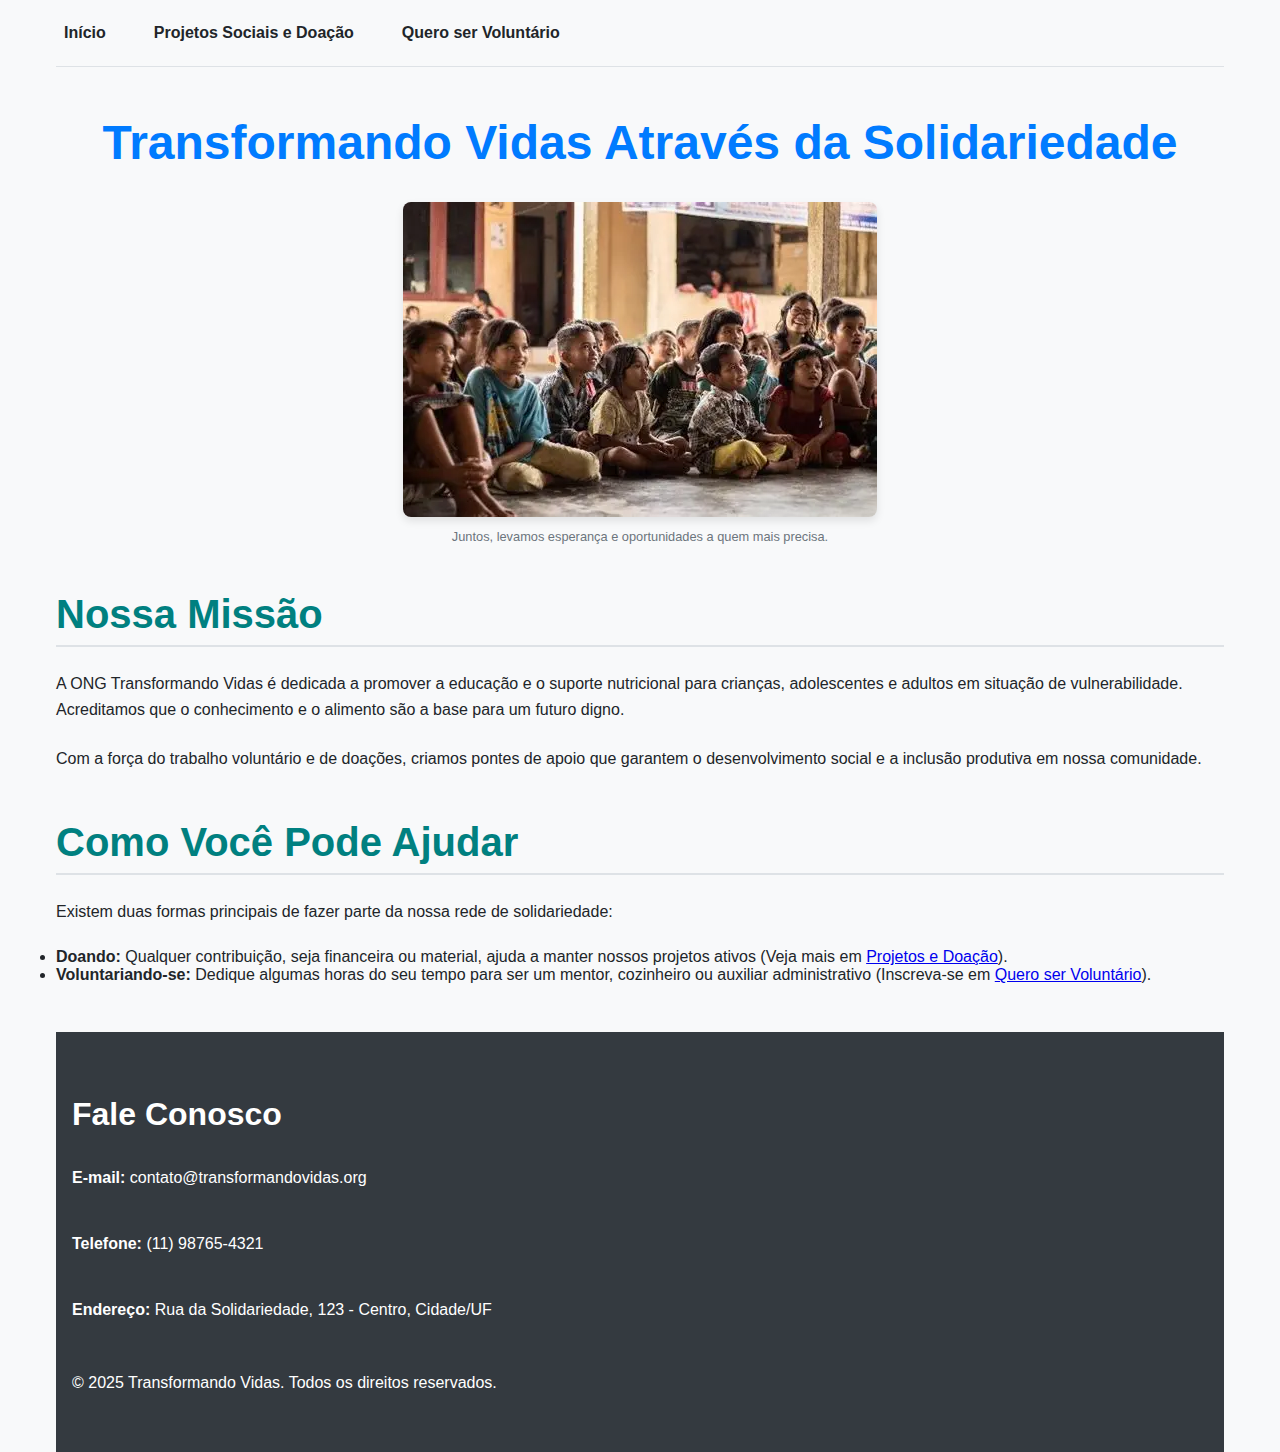
<file: index.html>
<!DOCTYPE html>
<html lang="pt-br">
<head>
    <meta charset="UTF-8">
    <meta name="viewport" content="width=device-width, initial-scale=1.0">
    <title>Projetos e Doação - Transformando Vidas</title>
    <link rel="stylesheet" href="css/style.css">
</head>
<body>
    
    <div class="container">
        
        <header>
            <nav>
                <ul>
                    <li><a href="index.html">Início</a></li>
                    <li><a href="projetos.html">Projetos Sociais e Doação</a></li>
                    <li><a href="cadastro.html">Quero ser Voluntário</a></li>
                </ul>
            </nav>
        </header>

        <main>
           <h1>Transformando Vidas Através da Solidariedade</h1>

    <figure>
        <img src="img/OIP.webp" alt="Pessoas voluntárias ajudando.">
        <figcaption>Juntos, levamos esperança e oportunidades a quem mais precisa.</figcaption>
    </figure>

    <section>
        <h2>Nossa Missão</h2>
        <p>A ONG Transformando Vidas é dedicada a promover a educação e o suporte nutricional para crianças, adolescentes e adultos em situação de vulnerabilidade. Acreditamos que o conhecimento e o alimento são a base para um futuro digno.</p>
        <p>Com a força do trabalho voluntário e de doações, criamos pontes de apoio que garantem o desenvolvimento social e a inclusão produtiva em nossa comunidade.</p>
    </section>

    <section>
        <h2>Como Você Pode Ajudar</h2>
        <p>Existem duas formas principais de fazer parte da nossa rede de solidariedade:</p>
        <ul>
            <li><strong>Doando:</strong> Qualquer contribuição, seja financeira ou material, ajuda a manter nossos projetos ativos (Veja mais em <a href="projetos.html">Projetos e Doação</a>).</li>
            <li><strong>Voluntariando-se:</strong> Dedique algumas horas do seu tempo para ser um mentor, cozinheiro ou auxiliar administrativo (Inscreva-se em <a href="cadastro.html">Quero ser Voluntário</a>).</li>
        </ul>
    </section> 
            
        </main>

        <footer>
            <section>
                <h3>Fale Conosco</h3>
                <p><strong>E-mail:</strong> contato@transformandovidas.org</p>
                <p><strong>Telefone:</strong> (11) 98765-4321</p>
                <p><strong>Endereço:</strong> Rua da Solidariedade, 123 - Centro, Cidade/UF</p>
            </section>
            <p>&copy; 2025 Transformando Vidas. Todos os direitos reservados.</p>
        </footer>
        
    </div>

</body>
</html>
</file>
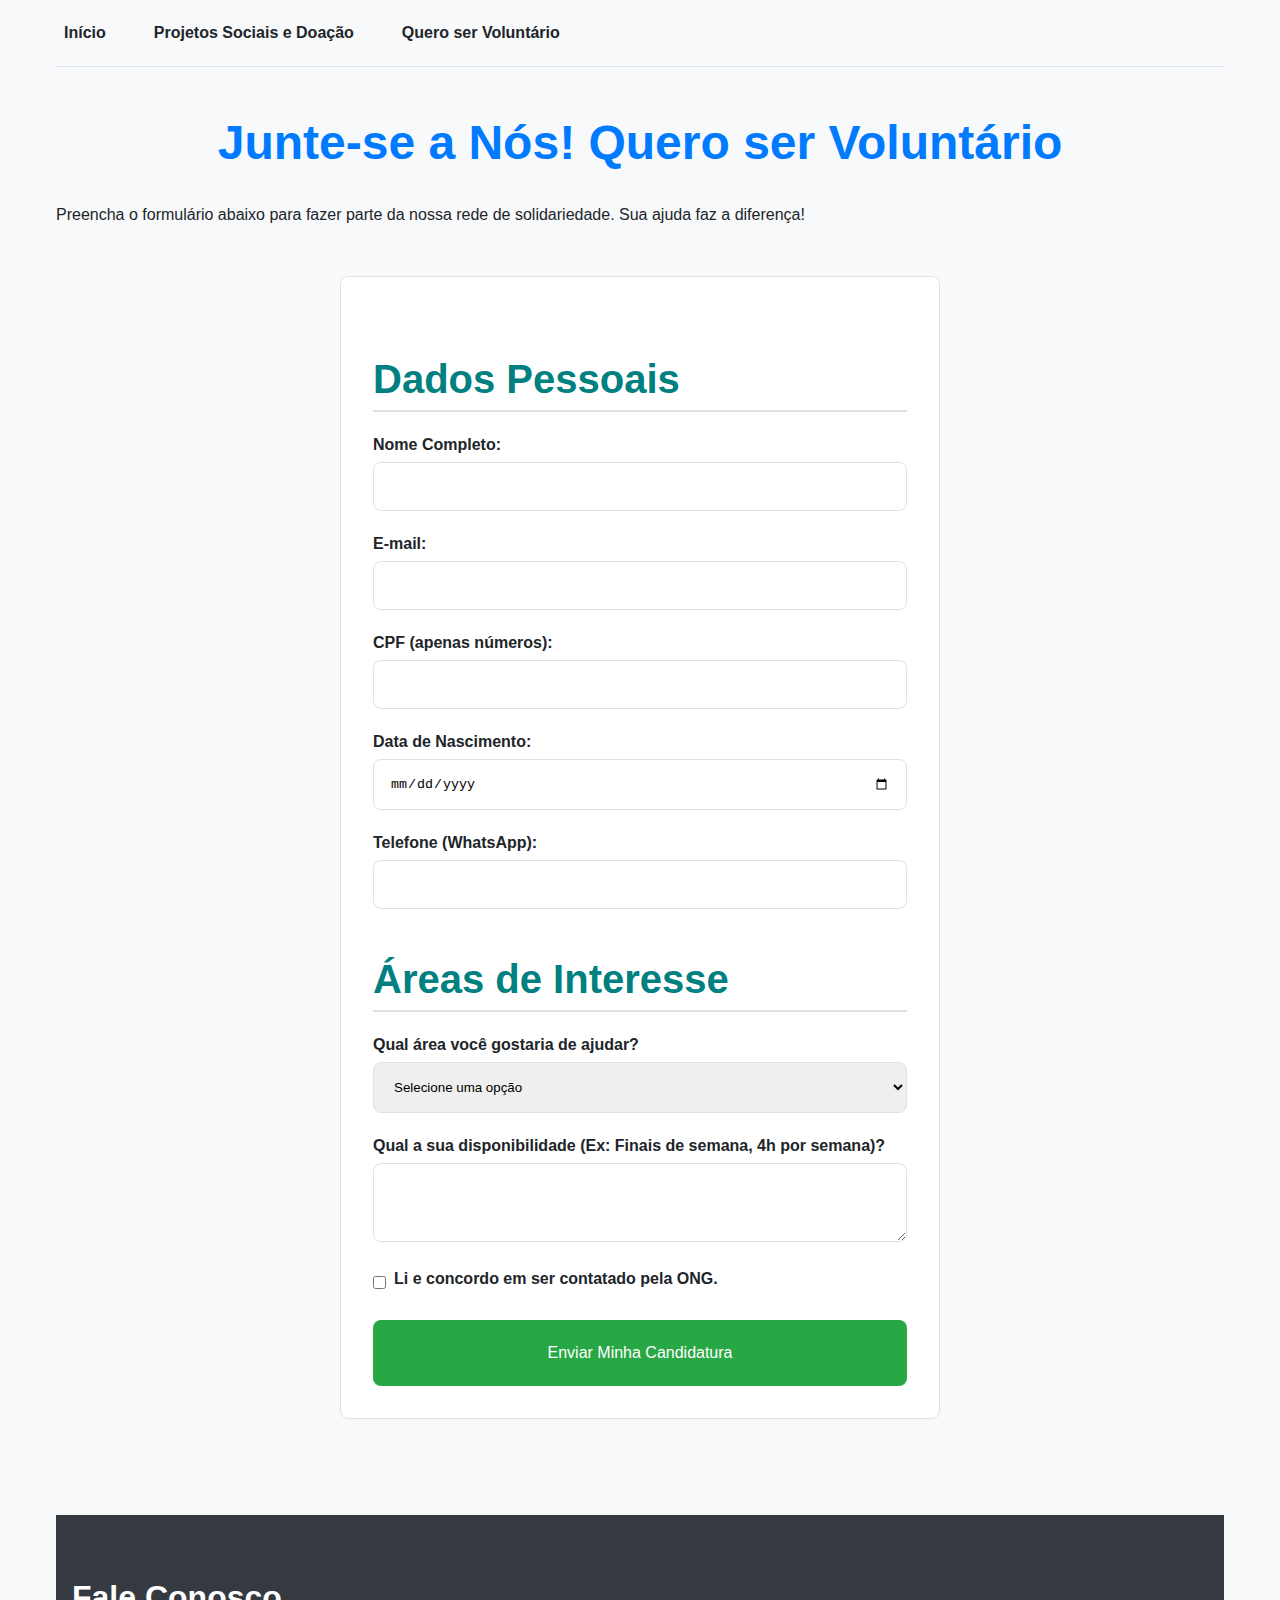
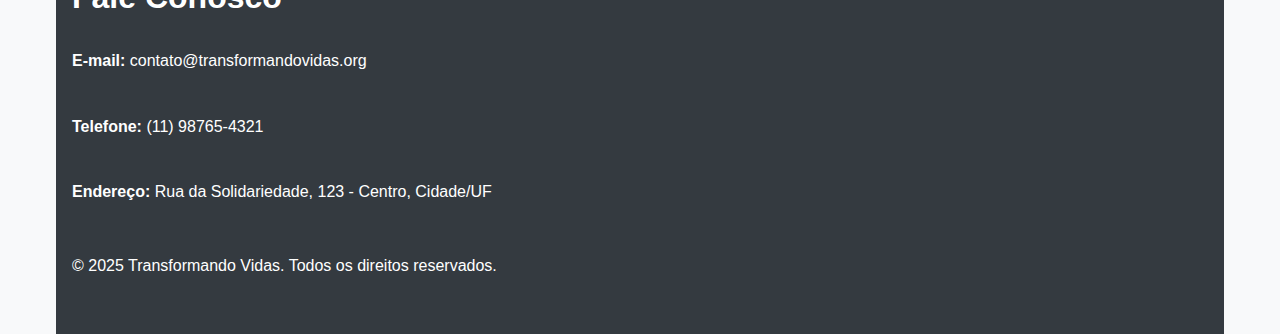
<file: cadastro.html>
<!DOCTYPE html>
<html lang="pt-br">
<head>
    <meta charset="UTF-8">
    <meta name="viewport" content="width=device-width, initial-scale=1.0">
    <title>Quero ser Voluntário - Transformando Vidas</title>
    <link rel="stylesheet" href="css/style.css">
</head>
<body>
    
    <div class="container">
        
        <header>
            <nav>
                <ul>
                    <li><a href="index.html">Início</a></li>
                    <li><a href="projetos.html">Projetos Sociais e Doação</a></li>
                    <li><a href="cadastro.html">Quero ser Voluntário</a></li>
                </ul>
            </nav>
        </header>

        <main>
            <h1>Junte-se a Nós! Quero ser Voluntário</h1>

            <section>
                <p>Preencha o formulário abaixo para fazer parte da nossa rede de solidariedade. Sua ajuda faz a diferença!</p>
            </section>

            <form action="#" method="POST" class="formulario-voluntario">
                
                <h2>Dados Pessoais</h2>
                
                <div class="form-group">
                    <label for="nome">Nome Completo:</label>
                    <input type="text" id="nome" name="nome" required>
                </div>
                
                <div class="form-group">
                    <label for="email">E-mail:</label>
                    <input type="email" id="email" name="email" required>
                </div>

                <div class="form-group">
                    <label for="cpf">CPF (apenas números):</label>
                    <input type="text" id="cpf" name="cpf" required> 
                </div>

                <div class="form-group">
                    <label for="data-nascimento">Data de Nascimento:</label>
                    <input type="date" id="data-nascimento" name="data-nascimento" required>
                </div>
                
                <div class="form-group">
                    <label for="telefone">Telefone (WhatsApp):</label>
                    <input type="tel" id="telefone" name="telefone" required>
                </div>
                
                <h2>Áreas de Interesse</h2>

                <div class="form-group">
                    <label for="area">Qual área você gostaria de ajudar?</label>
                    <select id="area" name="area" required>
                        <option value="">Selecione uma opção</option>
                        <option value="educacao">Reforço Escolar/Educação</option>
                        <option value="saude">Saúde/Apoio Nutricional</option>
                        <option value="capacitacao">Capacitação Profissional</option>
                        <option value="eventos">Organização de Eventos e Campanhas</option>
                        <option value="geral">Suporte Geral e Administrativo</option>
                    </select>
                </div>
                
                <div class="form-group">
                    <label for="disponibilidade">Qual a sua disponibilidade (Ex: Finais de semana, 4h por semana)?</label>
                    <textarea id="disponibilidade" name="disponibilidade" rows="3" required></textarea>
                </div>
                
                <div class="form-group checkbox-group">
                    <input type="checkbox" id="contato" name="contato" required>
                    <label for="contato">Li e concordo em ser contatado pela ONG.</label>
                </div>

                <button type="submit" class="btn-submit">Enviar Minha Candidatura</button>

            </form>
            
        </main>

        <footer>
            <section>
                <h3>Fale Conosco</h3>
                <p><strong>E-mail:</strong> contato@transformandovidas.org</p>
                <p><strong>Telefone:</strong> (11) 98765-4321</p>
                <p><strong>Endereço:</strong> Rua da Solidariedade, 123 - Centro, Cidade/UF</p>
            </section>
            <p>&copy; 2025 Transformando Vidas. Todos os direitos reservados.</p>
        </footer>
        
    </div>

    <script>
    // ===========================================
    // CÓDIGO JS COMPLETO: Checa CPF e Idade (+18)
    // ===========================================

    const formulario = document.querySelector('form');

    // 1. A FUNÇÃO PRINCIPAL: Checa as duas regras (CPF e Idade)
    function checarRegras(evento) {
        // PARE! Não envie o formulário ainda.
        evento.preventDefault(); 
        
        // --- 1. CHECAGEM DO CPF ---
        const campoCpf = document.querySelector('[name="cpf"]'); 
        const cpfValor = campoCpf.value;
        const cpfLimpo = cpfValor.replace(/[^\d]/g, ''); 
        
        if (cpfLimpo.length !== 11) {
            alert('❌ ERRO NO CPF: O CPF deve ter exatamente 11 números!');
            return; // PARE TUDO AQUI!
        }
        
        // --- 2. CHECAGEM DA IDADE ---
        const campoData = document.querySelector('[name="data-nascimento"]');
        const dataNascimento = campoData.value; 
        
        // Chamamos a função mágica para ver se a idade é maior que 18
        if (!eMaiorDeIdade(dataNascimento)) {
            alert('❌ ERRO NA IDADE: Você precisa ter pelo menos 18 anos para ser voluntário!');
            return; // PARE TUDO AQUI!
        }

        // SE CHEGOU ATÉ AQUI, TUDO ESTÁ CERTO!
        alert('✅ Parabéns! Todas as regras (CPF e Idade) foram verificadas e estão corretas!');
    }

    // 2. A FUNÇÃO MÁGICA: É a que faz a conta da idade
    function eMaiorDeIdade(data) {
        const dataNascimento = new Date(data);
        
        // Criamos uma data que é 18 anos DEPOIS do nascimento
        const dataMais18 = new Date(
            dataNascimento.getUTCFullYear() + 18, 
            dataNascimento.getUTCMonth(),
            dataNascimento.getUTCDate()
        );

        // Se a dataMais18 for MENOR ou IGUAL à data de hoje, a pessoa é maior.
        return dataMais18 <= new Date();
    }

    // 3. LIGAR A FUNÇÃO PRINCIPAL AO BOTÃO DE ENVIAR
    formulario.addEventListener('submit', checarRegras);

    </script>
</body>
</html>
</file>
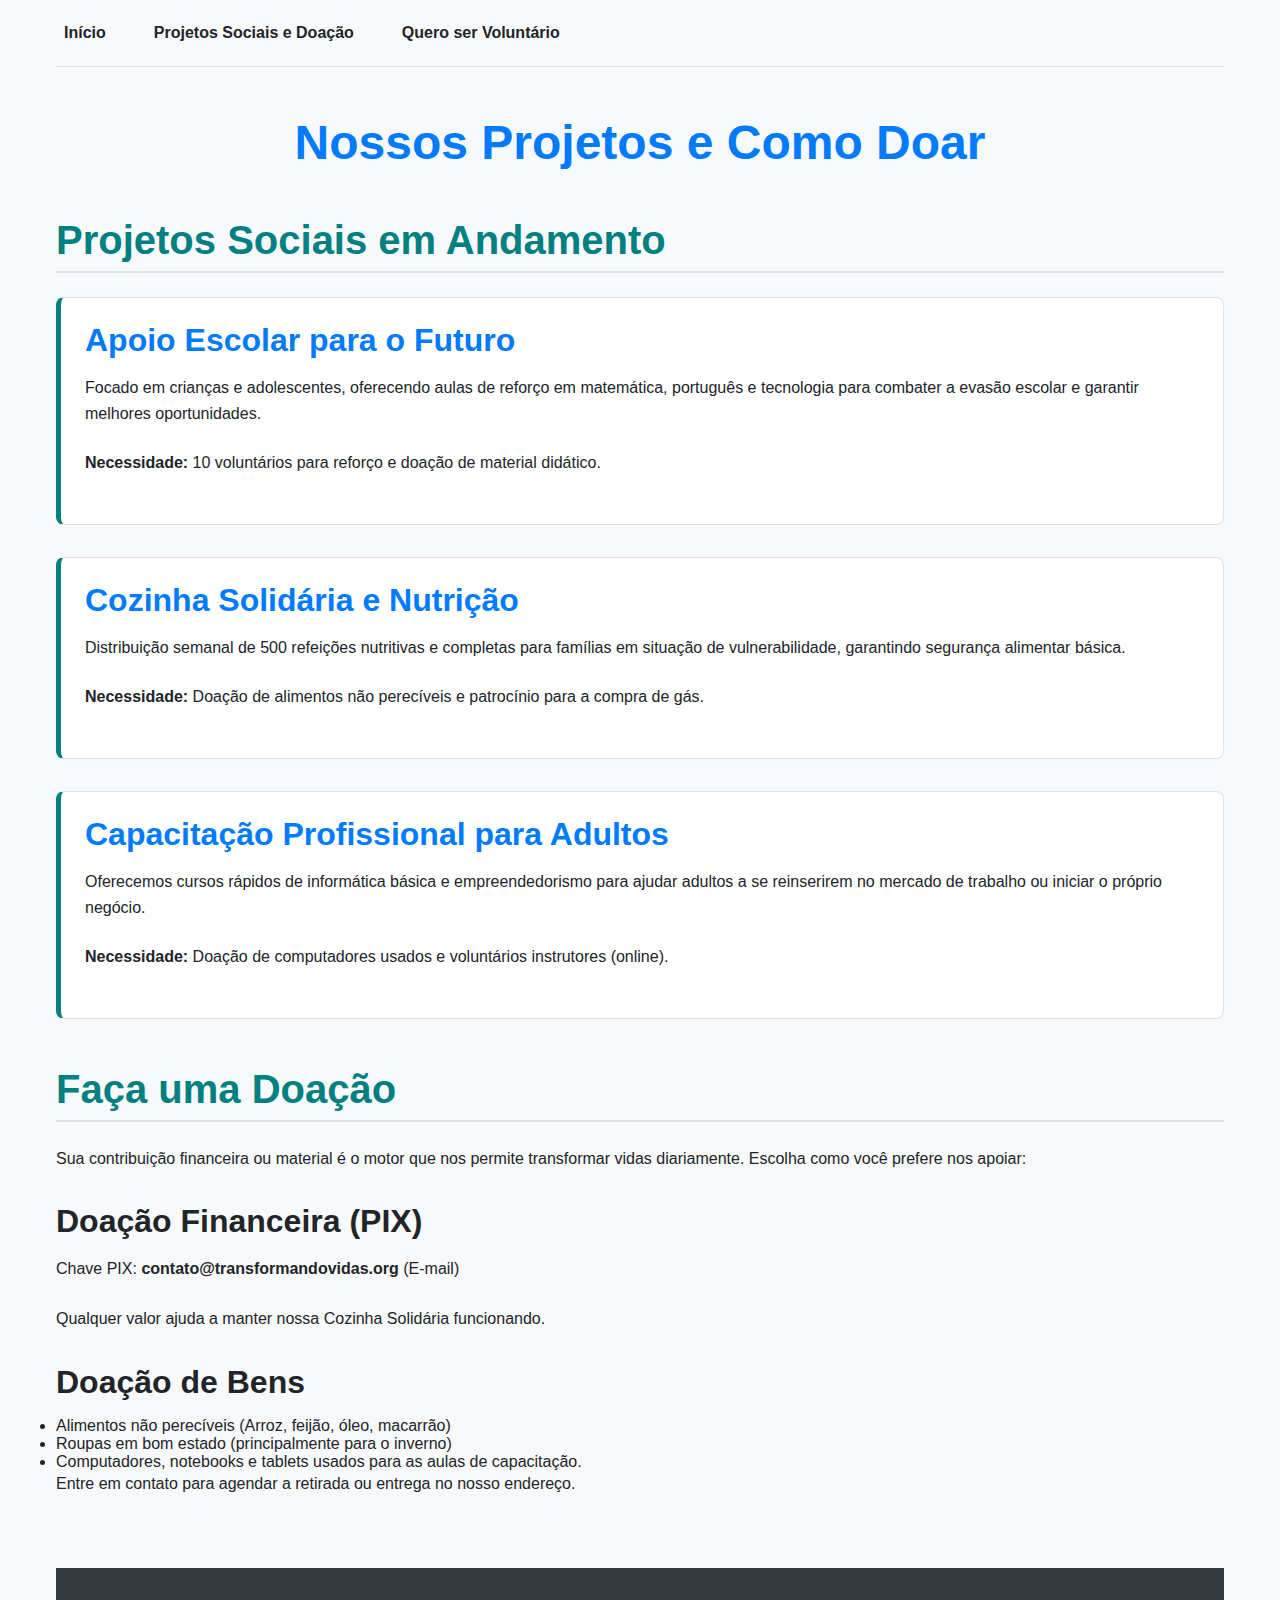
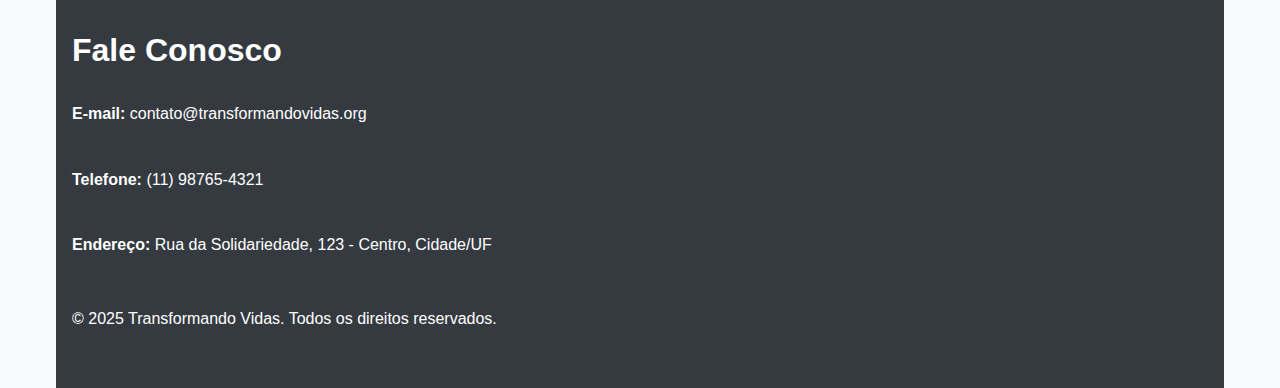
<file: projetos.html>
<!DOCTYPE html>
<html lang="pt-br">
<head>
    <meta charset="UTF-8">
    <meta name="viewport" content="width=device-width, initial-scale=1.0">
    <title>Projetos e Doação - Transformando Vidas</title>
    <link rel="stylesheet" href="css/style.css">
</head>
<body>
    
    <div class="container">
        
        <header>
            <nav>
                <ul>
                    <li><a href="index.html">Início</a></li>
                    <li><a href="projetos.html">Projetos Sociais e Doação</a></li>
                    <li><a href="cadastro.html">Quero ser Voluntário</a></li>
                </ul>
            </nav>
        </header>

        <main>
            <h1>Nossos Projetos e Como Doar</h1>

            <section>
                <h2>Projetos Sociais em Andamento</h2>
                
                <article class="projeto-card">
                    <h3>Apoio Escolar para o Futuro</h3>
                    <p>Focado em crianças e adolescentes, oferecendo aulas de reforço em matemática, português e tecnologia para combater a evasão escolar e garantir melhores oportunidades.</p>
                    <p><strong>Necessidade:</strong> 10 voluntários para reforço e doação de material didático.</p>
                </article>

                <article class="projeto-card">
                    <h3>Cozinha Solidária e Nutrição</h3>
                    <p>Distribuição semanal de 500 refeições nutritivas e completas para famílias em situação de vulnerabilidade, garantindo segurança alimentar básica.</p>
                    <p><strong>Necessidade:</strong> Doação de alimentos não perecíveis e patrocínio para a compra de gás.</p>
                </article>

                <article class="projeto-card">
                    <h3>Capacitação Profissional para Adultos</h3>
                    <p>Oferecemos cursos rápidos de informática básica e empreendedorismo para ajudar adultos a se reinserirem no mercado de trabalho ou iniciar o próprio negócio.</p>
                    <p><strong>Necessidade:</strong> Doação de computadores usados e voluntários instrutores (online).</p>
                </article>
            </section>

            <section>
                <h2>Faça uma Doação</h2>
                <p>Sua contribuição financeira ou material é o motor que nos permite transformar vidas diariamente. Escolha como você prefere nos apoiar:</p>
                
                <h3>Doação Financeira (PIX)</h3>
                <p>Chave PIX: <strong>contato@transformandovidas.org</strong> (E-mail)</p>
                <p>Qualquer valor ajuda a manter nossa Cozinha Solidária funcionando.</p>

                <h3>Doação de Bens</h3>
                <ul>
                    <li>Alimentos não perecíveis (Arroz, feijão, óleo, macarrão)</li>
                    <li>Roupas em bom estado (principalmente para o inverno)</li>
                    <li>Computadores, notebooks e tablets usados para as aulas de capacitação.</li>
                </ul>
                <p>Entre em contato para agendar a retirada ou entrega no nosso endereço.</p>
            </section>
            
        </main>

        <footer>
            <section>
                <h3>Fale Conosco</h3>
                <p><strong>E-mail:</strong> contato@transformandovidas.org</p>
                <p><strong>Telefone:</strong> (11) 98765-4321</p>
                <p><strong>Endereço:</strong> Rua da Solidariedade, 123 - Centro, Cidade/UF</p>
            </section>
            <p>&copy; 2025 Transformando Vidas. Todos os direitos reservados.</p>
        </footer>
        
    </div>

</body>
</html>
</file>
<file: css/style.css>
/* ========================================= */
/* ARQUIVO: style.css                        */
/* SISTEMA DE DESIGN COMPLETO (Entrega II)   */
/* ========================================= */

:root {
    /* --------------------------------- */
    /* 1. PALETA DE CORES (Mínimo 8 cores) */
    /* --------------------------------- */
    --cor-primaria: #007bff;        /* AZUL (Confiança - Botões, Títulos) */
    --cor-secundaria: #008080;      /* VERDE-MARINHO (Segurança - Destaques) */
    --cor-sucesso: #28a745;         /* Verde para Sucesso */
    --cor-erro: #dc3545;            /* Vermelho para Erro */
    --cor-alerta: #ffc107;          /* Amarelo para Avisos */

    --cor-neutra-clara: #f8f9fa;    /* Cinza muito claro (Fundo do corpo) */
    --cor-neutra-escura: #343a40;   /* Cinza escuro (Rodapé, textos) */
    --cor-texto: #212529;           /* Cor do texto */
    --cor-borda: #dee2e6;           /* Cinza para linhas e divisões */


    /* --------------------------------- */
    /* 2. TIPOGRAFIA (Mínimo 5 tamanhos) */
    /* --------------------------------- */
    --fonte-h1: 3rem;               /* Título Gigante */
    --fonte-h2: 2.5rem;             /* Título Grande */
    --fonte-h3: 2rem;               /* Título Médio-Grande */
    --fonte-padrao: 1rem;           /* Texto Normal que a gente lê (16px) */
    --fonte-pequena: 0.8rem;        /* Texto Pequeno (Legendas) */


    /* --------------------------------- */
    /* 3. ESPAÇAMENTO MODULAR (6 Tamanhos) */
    /* --------------------------------- */
    --espaco-1: 8px;
    --espaco-2: 16px;
    --espaco-3: 24px;
    --espaco-4: 32px;
    --espaco-5: 48px;
    --espaco-6: 64px;
}

/* ========================================= */
/* REGRAS BÁSICAS E LAYOUT PADRÃO            */
/* ========================================= */

/* 1. Reset básico e Configuração do BODY */
* {
    margin: 0;
    padding: 0;
    box-sizing: border-box;
}

body {
    background-color: var(--cor-neutra-clara); 
    font-family: Arial, sans-serif;
    font-size: var(--fonte-padrao); 
    color: var(--cor-texto);         
}

/* 2. Layout Principal com CSS Grid */
.container {
    display: grid;
    max-width: 1200px; 
    margin: 0 auto; 
    padding: 0 var(--espaco-2); 
    grid-template-columns: 1fr; 
}

/* 3. Estilizando Menu (HEADER) e Links com Flexbox */
header {
    display: flex;
    justify-content: space-between;
    align-items: center;
    padding: var(--espaco-3) 0;
    border-bottom: 1px solid var(--cor-borda); 
}

nav ul {
    list-style: none;
    display: flex; /* ATIVA O FLEXBOX para colocar os links lado a lado */
    gap: var(--espaco-4); 
}

nav ul li a {
    text-decoration: none;
    color: var(--cor-texto);
    font-weight: bold;
    padding: var(--espaco-1);
    transition: color 0.3s;
}

nav ul li a:hover {
    color: var(--cor-primaria);
}

/* 4. Estilizando Títulos e Textos */
main {
    padding-top: var(--espaco-5); 
}

h1 {
    font-size: var(--fonte-h1);
    color: var(--cor-primaria); 
    margin-bottom: var(--espaco-4);
    text-align: center;
}

h2 {
    font-size: var(--fonte-h2);
    color: var(--cor-secundaria); 
    margin-top: var(--espaco-5);
    margin-bottom: var(--espaco-3);
    border-bottom: 2px solid var(--cor-borda);
    padding-bottom: var(--espaco-1);
}

h3 {
    font-size: var(--fonte-h3);
    margin-top: var(--espaco-4);
    margin-bottom: var(--espaco-2);
}

p {
    line-height: 1.6;
    margin-bottom: var(--espaco-3);
}

figure {
    text-align: center;
    margin-bottom: var(--espaco-5);
}

figure img {
    max-width: 100%; 
    height: auto; 
    border-radius: var(--espaco-1);
    box-shadow: 0 4px 8px rgba(0, 0, 0, 0.1);
}

figcaption {
    font-size: var(--fonte-pequena);
    color: #6c757d;
    margin-top: var(--espaco-1);
}


/* 5. Estilizando o Rodapé (FOOTER) */
footer {
    background-color: var(--cor-neutra-escura);
    color: white;
    padding: var(--espaco-4) var(--espaco-2);
    margin-top: var(--espaco-5);
}

footer section {
    /* Usando Flexbox para alinhar o conteúdo no footer se precisar */
    display: flex; 
    flex-direction: column; 
    gap: var(--espaco-2);
    margin-bottom: var(--espaco-3);
}


/* ========================================= */
/* 6. RESPONSIVIDADE (A Regra Mágica - MÁXIMO 768px)*/
/* ========================================= */
@media screen and (max-width: 768px) {
    
    /* Regra para o Menu no Celular: */
    nav ul {
        flex-direction: column; 
        gap: var(--espaco-1); 
    }

    /* Regra para garantir que o menu ocupe a largura total */
    header {
        flex-direction: column;
        gap: var(--espaco-2);
        text-align: center;
    }

    /* Regra para a Seção de Contato no Rodapé (para ficar organizado no celular) */
    footer section {
        width: 100%;
        text-align: center;
    }
}
/* ARQUIVO: style.css (ADICIONE NO FINAL) */

/* ========================================= */
/* 7. ESTILIZAÇÃO DO FORMULÁRIO (cadastro.html) */
/* ========================================= */
.formulario-voluntario {
    max-width: 600px; /* Limita a largura do formulário para melhor leitura */
    margin: var(--espaco-5) auto; /* Centraliza o formulário */
    padding: var(--espaco-4);
    border: 1px solid var(--cor-borda);
    border-radius: var(--espaco-1);
    background-color: white;
}

.form-group {
    margin-bottom: var(--espaco-3);
}

.form-group label {
    display: block; /* Garante que o rótulo ocupe a linha toda */
    font-weight: bold;
    margin-bottom: var(--espaco-1);
}

.form-group input[type="text"],
.form-group input[type="email"],
.form-group input[type="tel"],
.form-group input[type="date"], /* Adicionei o type date aqui */
.form-group select,
.form-group textarea {
    width: 100%;
    padding: var(--espaco-2);
    border: 1px solid var(--cor-borda);
    border-radius: var(--espaco-1);
    box-sizing: border-box; /* Garante que o padding não aumente a largura total */
}

/* Estilo específico para o campo de texto grande */
.form-group textarea {
    resize: vertical; /* Permite redimensionar apenas verticalmente */
}

/* Estilo para a caixa de seleção */
.checkbox-group {
    display: flex;
    align-items: center;
    gap: var(--espaco-1);
}

/* Estilo do botão de envio */
.btn-submit {
    display: block;
    width: 100%;
    padding: var(--espaco-3);
    background-color: var(--cor-sucesso); /* Pinta o botão de verde */
    color: white;
    border: none;
    border-radius: var(--espaco-1);
    font-size: var(--fonte-padrao);
    cursor: pointer;
    transition: background-color 0.3s;
}

.btn-submit:hover {
    background-color: #1e7e34; /* Um tom mais escuro de verde ao passar o mouse */
}


/* ========================================= */
/* 8. ESTILIZAÇÃO DOS PROJETOS (projetos.html) */
/* ========================================= */
.projeto-card {
    border: 1px solid var(--cor-borda);
    padding: var(--espaco-3);
    margin-bottom: var(--espaco-4);
    border-left: 5px solid var(--cor-secundaria); /* Linha verde-marinho na lateral */
    border-radius: var(--espaco-1);
    background-color: white;
}

.projeto-card h3 {
    color: var(--cor-primaria);
    margin-top: 0;
}

/* Regras de Responsividade para Formulário (Abaixo de 768px) */
@media screen and (max-width: 768px) {
    .formulario-voluntario {
        margin-left: 0;
        margin-right: 0;
    }
}
</file>
